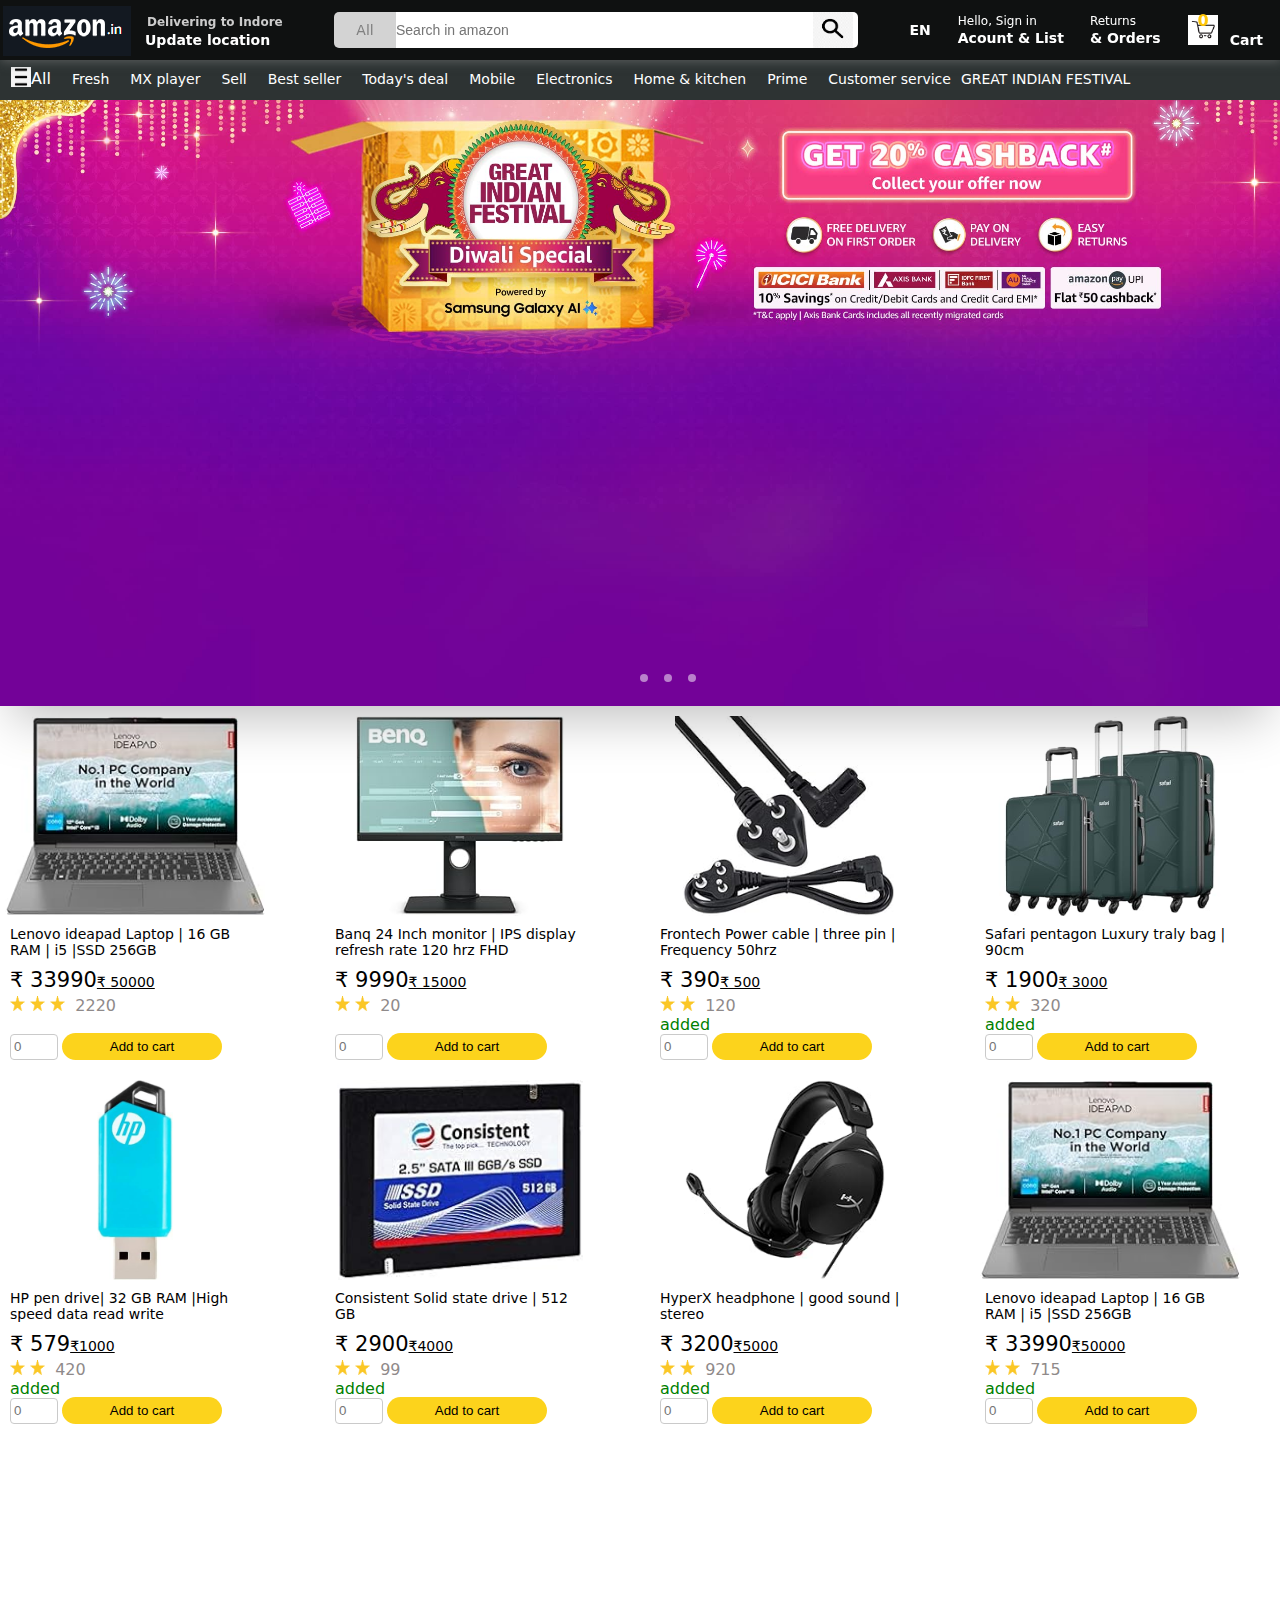
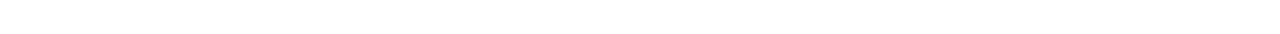
<file: New folder/amazon.html>
<!DOCTYPE html>
<html lang="en">
<head>
    <meta charset="UTF-8">
    <meta name="viewport" content="width=device-width, initial-scale=1.0">
    <title>amazon</title>
    <link rel="stylesheet" href="style/amazon.css" >
</head>
<body>
    <header>
        <div class="nav-bar">
            <div class="nav-belt">
                <div class="nav-belt-left"> 
                    <div> 
                        <img src="image/amazonlogo.png" class="nav-logo">
                    </div> 

                    <div class="nav-location">
                        <span class="delivering"> Delivering to Indore</span>
                        <span class="location"> Update location</span>
                    </div>
                </div>


                <div class="nav-belt-middle"> 
                    <div type="dropdown" class="dropdown">  All </div>
                    <div class="input-search"> <input class="input-search" placeholder="Search in amazon"> </div>
                    <div class="search-icon"> <img  class="search-image" src="image/searc.png"> </div>
                </div>


                <div class="nav-belt-right"> 
                    <div class="language"> EN</div>

                    <div class="sign-acount">
                        <span class="sign-in"> Hello, Sign in </span>
                        <span class="acount"> Acount & List</span>
                    </div>

                    <div class="returns-orders">
                    <div class="return"> Returns </div>
                    <div class="order"> & Orders </div>
                    </div>

                    <div class="nav-cart">

                        <div class="cart-container"> 
                            <img class="cart-icon" src="image/cart.png">
                            <a class="cart-count"> 0</a>
                        </div>

                        <div class="cart-text"> Cart </div>

                    </div>
                </div>
            </div>



            <div class="nav-sprite">

                <div class="nav-left-s">
                    <i class="hamber"> <img class="hamber-icon" src="image/hambur.png" alt="hamber-icon"> </i>
                    <span class="hm-all"> All</span>
                </div>
    
    
                <div class="nav-fill">
                    <div class="nav-shop">
                    <a> Fresh</a>
                    <a> MX player</a>
                    <a> Sell</a>
                    <a> Best seller</a>
                    <a> Today's deal</a>
                    <a> Mobile</a>
                    <a> Electronics</a>
                    <a> Home & kitchen</a>
                    <a> Prime</a>
                    <a> Customer service</a>
                    </div>    
                </div>
    
    
                <div class="nav-right"> GREAT INDIAN FESTIVAL</div>

            </div>

        </div>
    </header>

    <section class="container" > 

        <div class="slider-wrapper">

            <div class="slider">

                <img id="slide-1" src="image/festival.jpg" alt="image1 of festival sell">
                <img id="slide-2" src="image/festival2.png" alt="image2of festival sell ">
                <img id="slide-3" src="image/festival3.jpg" alt="image 3 of festival sell">
            </div> 

            <div class="slider-nav">

                <a href="#slide-1"></a>
                <a href="#slide-2"></a>
                <a href="#slide-3"></a>

            </div>  
        </div>

    </section>

    <main>
        <div class="grid-product">

            <div class="product-container">
                <div class="image"><img src="image/lenovo-ideaPad-laptop.jpg" ></div>
                <div class="p-name"> Lenovo ideapad Laptop | 16 GB RAM | i5 |SSD 256GB </div>
                <div class="price"> 
                    <span> ₹ </span> <span> 33990</span><span class="mrp">₹ 50000</span>
                </div>
                <div>
                <img class="rating"  src="image/star.png">
                <img class="rating"  src="image/star.png">
                <img class="rating"  src="image/star.png">
                <span class="star-count"> 2220 </span>
                <div class="added"> </div>
                </div>
                
                <div class="cart-div">
                    <input class="add-cart-input"
                    placeholder="0" type="number">
                    <button class="add-cart-btn"> Add to cart</button>
                </div>

            </div>

            <div class="product-container">
                <div class="image"><img src="image/banq-24inch-monitor.jpg" ></div>
                <div class="p-name"> Banq 24 Inch monitor | IPS display refresh rate 120 hrz FHD  </div>
                <div class="price"> 
                    <span> ₹ </span> <span>9990</span><span class="mrp">₹ 15000</span>
                </div>
                <div>
                    <img class="rating"  src="image/star.png">
                    <img class="rating"  src="image/star.png">
                    <span class="star-count"> 20 </span>
                    <div class="added">  </div>
                </div>
                
                
                <div class="cart-div">
                    <input class="add-cart-input"
                    placeholder="0" type="number">
                    <button class="add-cart-btn"> Add to cart</button>
                </div>

            </div>

            <div class="product-container">
                <div class="image"><img src="image/power-cable.jpg" ></div>
                <div class="p-name"> Frontech Power cable | three pin | Frequency 50hrz  </div>
                <div class="price"> 
                    <span> ₹ </span> <span> 390</span><span class="mrp">₹ 500</span>
                </div>
                <div>
                <img class="rating"  src="image/star.png">
                <img class="rating"  src="image/star.png">
                <span class="star-count"> 120 </span>
                </div>
                
                <div class="added"> added </div>
                <div class="cart-div">
                    <input class="add-cart-input"
                    placeholder="0" type="number">
                    <button class="add-cart-btn"> Add to cart</button>
                </div>

            </div>

            <div class="product-container">
                <div class="image"><img src="image/safari-pentagon.jpg" ></div>
                <div class="p-name"> Safari pentagon Luxury traly bag | 90cm </div>
                <div class="price"> 
                    <span> ₹ </span> <span> 1900</span><span class="mrp">₹ 3000</span>
                </div>
                <div>
                    <img class="rating"  src="image/star.png">
                    <img class="rating"  src="image/star.png">
                    <span class="star-count"> 320 </span>
                </div>
                <div class="added"> added </div>
                <div class="cart-div">
                    <input class="add-cart-input"
                    placeholder="0" type="number">
                    <button class="add-cart-btn"> Add to cart</button>
                </div>

            </div>

            <div class="product-container">
                <div class="image"><img src="image/pen-drive-hp-32gb-579.jpg" ></div>
                <div class="p-name"> HP pen drive| 32 GB RAM |High speed data read write </div>
                <div class="price"> 
                    <span> ₹ </span> <span> 579</span><span class="mrp">₹1000</span>
                </div>
                <div>
                    <img class="rating"  src="image/star.png">
                    <img class="rating"  src="image/star.png">
                    <span class="star-count"> 420 </span>
                </div>

                <div class="added"> added </div>

                <div class="cart-div">
                    <input class="add-cart-input"
                    placeholder="0" type="number">
                    <button class="add-cart-btn"> Add to cart</button>
                </div>

            </div>

            <div class="product-container">
                <div class="image"><img src="image/consistent ssd 512 gb 2900.jpg" ></div>
                <div class="p-name"> Consistent Solid state drive | 512 GB </div>
                <div class="price"> 
                    <span> ₹ </span> <span> 2900</span><span class="mrp">₹4000</span>
                </div>
                <div>
                    <img class="rating"  src="image/star.png">
                    <img class="rating"  src="image/star.png">
                    <span class="star-count"> 99 </span>
                </div>

                <div class="added"> added </div>

                <div class="cart-div">
                    <input class="add-cart-input"
                    placeholder="0" type="number">
                    <button class="add-cart-btn"> Add to cart</button>
                </div>

            </div>

            <div class="product-container">
                <div class="image"><img src="image/hyperX headphone 3200.jpg" ></div>
                <div class="p-name"> HyperX headphone | good sound | stereo </div>
                <div class="price"> 
                    <span> ₹ </span> <span> 3200</span><span class="mrp">₹5000</span>
                </div>
                <div>
                    <img class="rating"  src="image/star.png">
                    <img class="rating"  src="image/star.png">
                    <span class="star-count"> 920 </span>
                </div>

                <div class="added"> added </div>

                <div class="cart-div">
                    <input class="add-cart-input"
                    placeholder="0" type="number">
                    <button class="add-cart-btn"> Add to cart</button>
                </div>

            </div>

            <div class="product-container">
                <div class="image"><img src="image/lenovo-ideaPad-laptop.jpg" ></div>
                <div class="p-name"> Lenovo ideapad Laptop | 16 GB RAM | i5 |SSD 256GB </div>
                <div class="price"> 
                    <span> ₹ </span> <span> 33990</span><span class="mrp">₹50000</span>
                </div>
                <div>
                    <img class="rating"  src="image/star.png">
                    <img class="rating"  src="image/star.png">
                    <span class="star-count"> 715 </span>
                </div>
                <div class="added"> added </div>
                <div class="cart-div">
                    <input class="add-cart-input"
                    placeholder="0" type="number">
                    <button class="add-cart-btn"> Add to cart</button>
                </div>

            </div>

        </div>



    </main>



    <script src="scripts/amazon.js"> </script>

    </body> 
</html>
</file>
<file: New folder/style/amazon.css>
body{

    margin: 0px 0px 200px 0px;
    font-family: system-ui, -apple-system, BlinkMacSystemFont, 'Segoe UI', Roboto, Oxygen, Ubuntu, Cantarell, 'Open Sans', 'Helvetica Neue', sans-serif;
    
}
.nav-bar{
    background-color: #2d3333 ;
    display: flex;
    justify-content: space-between;
    position: absolute;
    top: 60px;
    left: 0;
    right: 0;
    width: 100%;
    height: 40px;
    z-index: 200;
    
}

.nav-belt{
display: flex;
height: 60px;
background-color: #0f1111;
align-items: center;
justify-content: center;
width: 100%;
position: fixed;
top: 0;
left: 0;
right: 0;
bottom: 50px;
box-shadow: 1px 1px 10px #5e6161;
z-index: 1000;

}

.nav-belt-left{
    display: flex;
    width: 330px;
    height: 60px;
}

.nav-logo{
    display: flex;
    width: auto;
    margin-left: 1px;
    width: 128px;
    height: 50px;
    z-index:  2;
    cursor: pointer;
    margin: 5px 2px;
    border:1px solid transparent;
    
    
}


.nav-logo:hover{
border: 1px solid white;

}
.nav-location{
    margin: 5px 5px;
    padding: 5px 10px 10px 5px;
    border:1px solid transparent;
    align-items: center;
    display: block;
    
}

.nav-location:hover{
    border: 1px solid white;
}

.delivering{
    color: #cccccc;
    font-size: 12px;
    font-weight: 700;
    padding-left: 2px;
    display: inline-block;
    border: 1px transparent;

}

.location{
    display: inline-block;
    color: #ffffff;
    font-size: 14px;
    font-weight: 700;
    border: 1px transparent;
    margin-bottom: none;

}

.nav-belt-middle{
    display:flex; 
    flex-wrap:nowrap;
    flex-grow: 1;
    flex-shrink: 1;
    width:fit-content;
    height: 40px;
    display: flex;
    padding: 10px 4px 10px 4px;
    align-items: center;
    justify-content:left;

}

.input-search{
    padding: 10px 0px;
    border: none;
    font-size: 14px;
    display: flex;
    flex-shrink: 1;
    flex-grow: 1;
    max-width: 400px;
    min-width: 20px;

    
}

.dropdown{
    color: grey;
    font-size: 14px;
    padding: 9px 5px;
    background-color:lightgrey;
    height: 18px;
    width:52px;
    display: flex;
    justify-content: center;
    align-items: center;
    border:none;
    border-radius: 5px 0px 0px 5px;
    border: 1px transparent;
}
.search-icon{

    
    font-size: 14px;
    padding: 9px 5px;
    
    height: 18px;
    width:52px;
    display: flex;
    justify-content: right;
    align-items: center;
    border:none;
    border-radius: 0px 5px 5px 0px;
    background-color: rgb(255, 255, 255);
}

.search-icon:hover{
    cursor: pointer;
}

.search-image{
    width: 40px;
    height: 36px;
    color: darkorange;
    
}

.nav-belt-right{
display: flex;
width: auto;
height: 50px;
align-items: center;


}

.language{
    z-index: 6;
    display: flex;
    color: white;
    font-size: 14px;
    align-items: center;
    padding: 12px 13px;
    font-weight: 600;
    border:1px solid transparent;

}
.language:hover{
    border: 1px solid white;
    transition:2ms;
}
.sign-acount, .returns-orders {
    
    margin: 2px 2px;
    padding: 5px 10px;
    border:1px solid transparent;
    
}

.sign-acount:hover{
    border: 1px white solid;
}

.sign-in ,.return{
    font-size: 12px;
    color: white;
    display: flex;
    align-items: center;
    border: 1px transparent;

     
}
.acount , .order{
    font-size: 14px;
    color: white;
    display: inline-block;
    font-weight: 700;
    border: 1px transparent;
}

.returns-orders:hover{
    border: 1px solid white;
}

.nav-cart{
    display: flex;
    align-items: baseline;
    justify-content: baseline;
    padding: 4px 12px;
    margin-right: 4px;
    border:1px solid transparent;
   
}

.nav-cart:hover{
    border: 1px solid white;
}

.cart-container{
    display: flex;
    align-items: center;
    justify-content: center;
    padding:3px 0px;
    margin: 0px;
    border:1px solid transparent;

}

.cart-icon{
    display: flex;
    width: 30px;
    height: 30px;
    justify-content: center;


}

.cart-text{
    margin-left: 0px;
    margin-bottom: 0px;
    display: flex;
    color: white;
    font-size: 14px;
    font-weight: 700;
    align-items: baseline;
    justify-content: left;
    padding: 0px;
}

.page{
    height: 2000px;
    background-color: rgb(255, 255, 255);
    margin: opx;
    padding: 0px;
    width: 100%;
}

.cart-count{
    color: rgb(255, 198, 9);
    font-weight: 800;
    position: relative;
    right:20px;
    bottom: 10px;
    margin-top: 0px;
    margin-right: 0px;
    padding-right: 0px;


}

.nav-sprite{
    display: flex;
    position: absolute;
    justify-content: space-between;
    

}

.nav-left-s{
    width: 60px;
    height: 35px;
    display: flex;
    justify-content: center;
    align-items: center;
    border: 1px solid transparent;
    
}
.nav-left-s:hover{
 border: 1px solid white;

}


.hamber-icon{
    width: 20px;
    height: 20px;
    z-index: 201;
    position: relative;
    justify-content:center;
    align-items: center;


}

.hm-all{
    color: white;
    
}

.nav-fill{
    color: white;
    display: flex;
    justify-content: space-between;
    align-items: center;
    width: auto;
}

.nav-shop{
    display:flex;
    column-gap: 1px;
    align-items: center;
}

.nav-fill a {

    padding: 8px 9px; 
    font-size: 14px;
    border: 1px solid transparent;
}
.nav-fill a:hover{
    border: .5px solid white;
    transition-delay: 200ms;
    transition-behavior:ease-in;
    cursor: pointer;
}

.nav-right{
    display: flex;
    justify-content: center;
    align-items: center;
    color: white;
    font-size: 14px;
    justify-content: flex-end;
    align-items: center;
}
.nav-right:hover{
    border: 1px solid white;
}


.container{
    margin-top: 100px;
    
}

.slider-wrapper{
    position: relative;
    max-width: 100%;
    margin: 0 auto;

}

.slider{
    display: flex;
    aspect-ratio: 19/9;
    overflow-x: auto;
    scroll-snap-type: x mandatory;
    scroll-behavior: smooth;
    box-shadow: 0 1.5rem 3rem -0.75rem hsla(0, 0%, 0%, 0.25);
    
}

.slider img {
    flex: 1 0 100%;
    scroll-snap-align: start;
    object-fit: cover;
   
}
.slider-nav{
    display: flex;
    column-gap: 1rem;
    position: absolute;
    bottom: 1.25rem;
    left: 50%;
    transform: translateX(-0%);
    transform: translateY(-50%);
    z-index: 300;
    

}

.slider-nav a {
    width: 0.5rem;
    height: 0.5rem;
    border-radius: 50%;
    background-color: #ffff;
    opacity: 0.5;
    transition: opacity ease 250ms;
}

.slider-nav a:hover{
    opacity: 1;
}

.nav-fill a:active{
    color: lightgray;
    transition: 0ms;
}

.grid-product{
    display: grid;
    grid-template-columns: 1fr 1fr 1fr 1fr;
    column-gap: 20px;

}

.product-container{
    margin: 10px 10px;
}

.image{
    width: 250px;
    height: 200px;
    object-fit: cover;
    display: flex;
    justify-content: center;
    margin-bottom: 10px;
}


.p-image{
    width: 250px;
    height: 200px;
    padding: 2px 2px 10px;
    cursor: pointer;
    
}

.p-name{
    flex-shrink:none ;
    display: flexbox;
    font-size: 14px;
    font-weight: 500;
    margin-bottom: 4px;
    cursor: pointer;
    width: 250px;
    height: 38px;


}

.price{
    font-size: 21px;
    font-weight: 500;
    margin-bottom: 4px;

}

.mrp{
    font-weight: normal;
    font-size: 14px;
    text-decoration-line: underline;
    text-underline-position:top -20px;
}


.rating{
    display: flexbox;
    width: 15px;
    height: 15px;
}
.star-count{
    font-family: 12px;
    color: rgb(143, 138, 138);
    margin-left: 5px;
}

@media screen and (max-width:750px) { .grid-product{
    display: grid;
    grid-template-columns: 1fr 1fr 1fr;
}
    
}

@media screen and (max-width:600px) { .grid-product{
    display: grid;
    grid-template-columns: 1fr 1fr;
}
    
}

@media screen and (max-width:350px) { .grid-product{
    display: grid;
    grid-template-columns: 1fr;
}
    
}
.added{
    width: 50px;
    height: 18px;
    color: green;
}


.cart-div{
    display: flex;
    justify-content: left;
    align-items: center;
   
}

.add-cart-input{
width: 40px;
height: 18px;
border-radius: 4px;
border: 1px solid rgb(202, 202, 202);
padding: 3px 3px;
}   


.add-cart-btn {
    
width: 160px;
padding:6px 6px;
margin-left: 4px;
border: none;   
background-color: rgb(252, 211, 28);
border-radius: 20px;
cursor: pointer;

}
</file>
